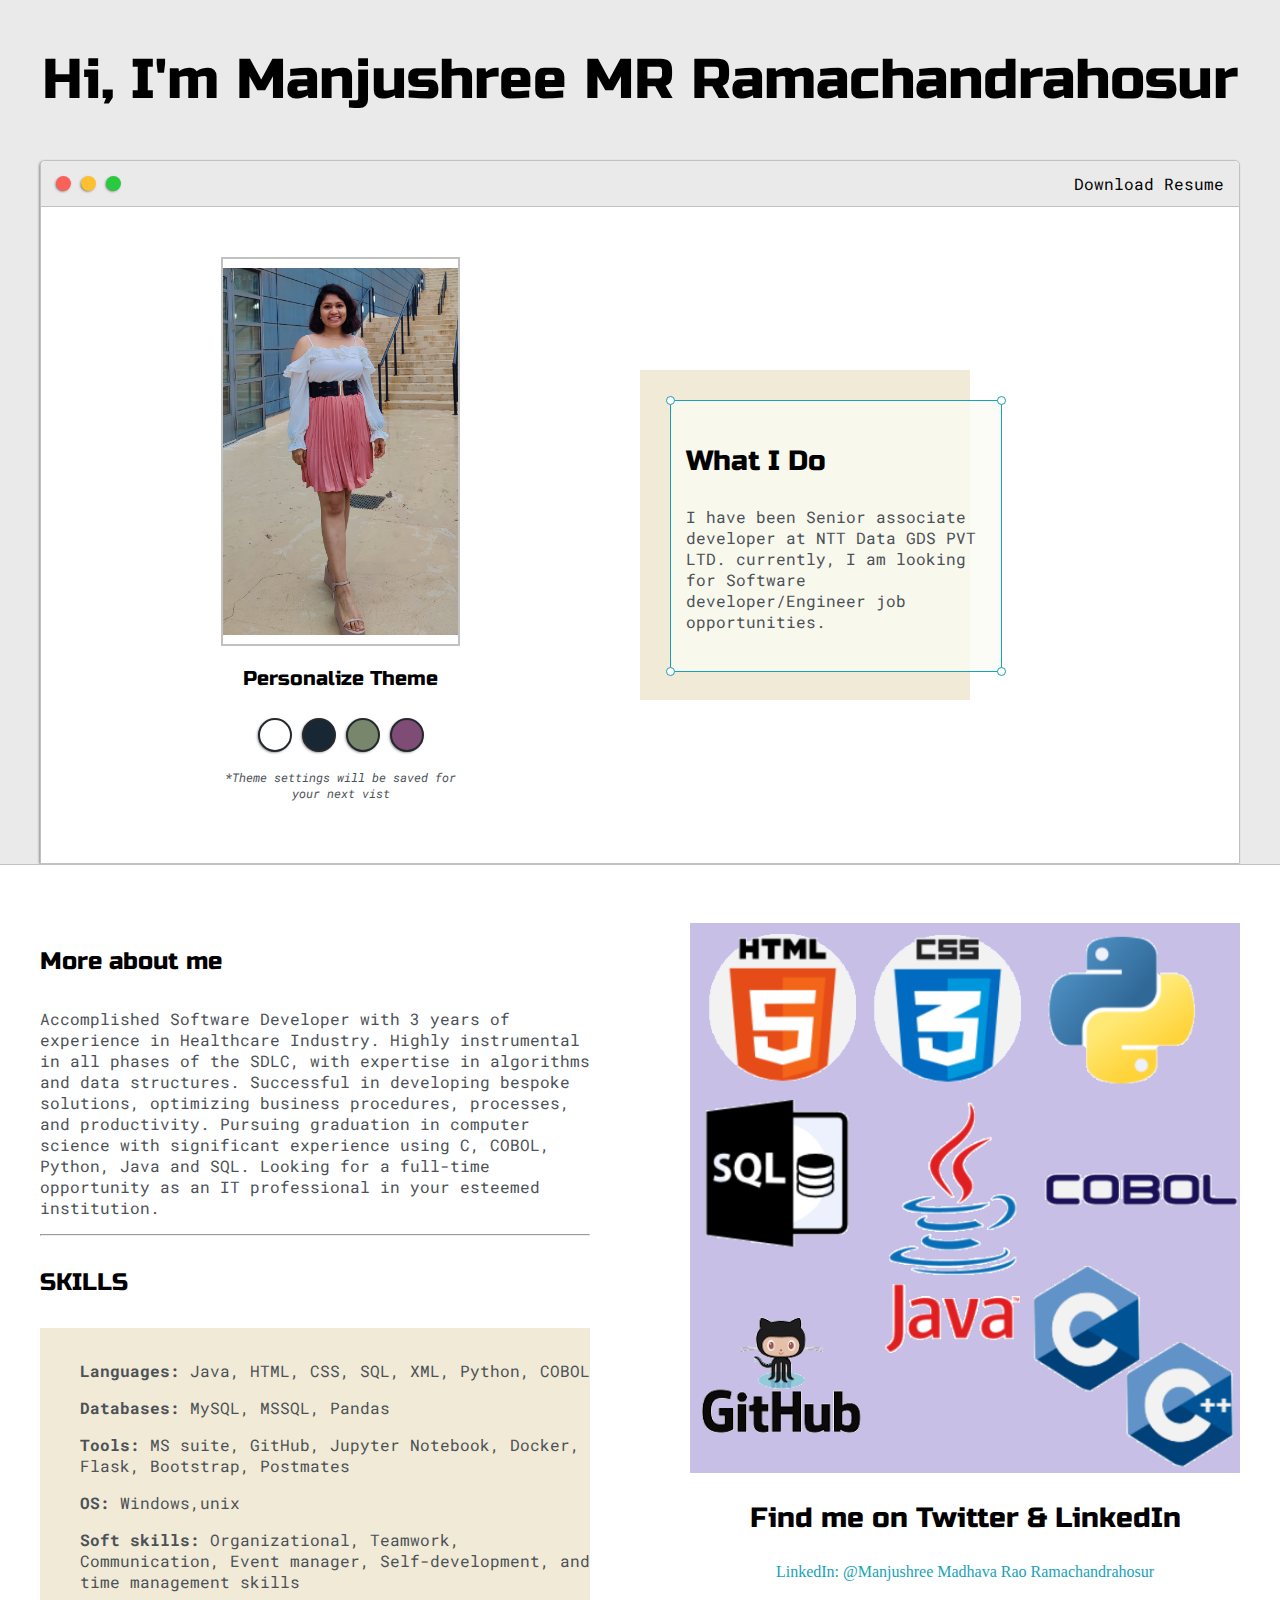
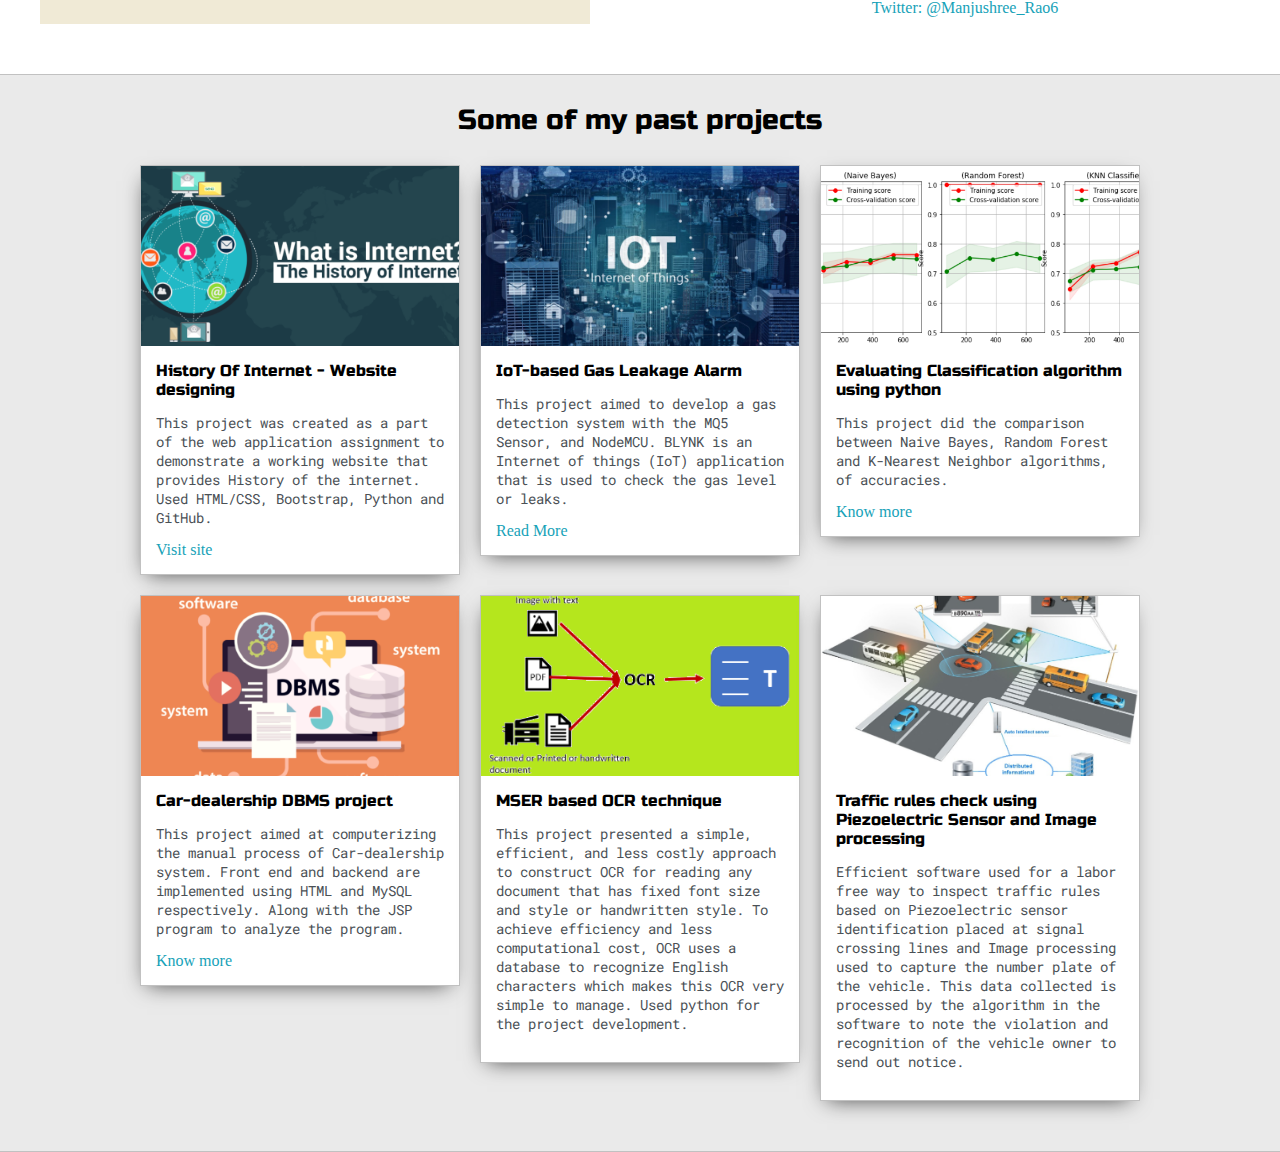
<file: index.html>
<!DOCTYPE html>
<html>
<head>
	<title>Manjushree RM</title>


	<meta name="viewport" content="width=device-width, initial-scale=1, maximum-scale=1, minimum-scale=1" />

	<link href="https://fonts.googleapis.com/css2?family=Russo+One&display=swap" rel="stylesheet">

	<link href="https://fonts.googleapis.com/css2?family=Roboto+Mono:wght@500&family=Russo+One&display=swap" rel="stylesheet">

	<link rel="stylesheet" type="text/css" href="default.css">
	<link id="theme-style" rel="stylesheet" type="text/css" href="">
</head>
<body>

	<section class="s1">
		<div class="main-container">
			<div class="greeting-wrapper">
				<h1>Hi, I'm Manjushree MR Ramachandrahosur</h1>
			</div>


			<div class="intro-wrapper">
				<div class="nav-wrapper">

					<!-- Link around dots-wrapper added after tutorial video -->
					<a href="index.html">
						<div class="dots-wrapper">
							<div id="dot-1" class="browser-dot"></div>
							<div id="dot-2" class="browser-dot"></div>
							<div id="dot-3" class="browser-dot"></div>
						</div>
					</a>
					

					<ul id="navigation">
						<li><a href="CV_Manjushree.pdf">Download Resume</a></li>

					</ul>
				</div>

				<div class="left-column">
					<img id="profile_pic" src="images/IMG_20220513_192755.jpg">
					<h5 style="text-align: center;line-height: 0;">Personalize Theme</h5>

					<div id="theme-options-wrapper">
						<div data-mode="light" id="light-mode" class="theme-dot"></div>
						<div data-mode="blue" id="blue-mode" class="theme-dot"></div>
						<div data-mode="green" id="green-mode" class="theme-dot"></div>
						<div data-mode="purple" id="purple-mode" class="theme-dot"></div>
					</div>

					<p id="settings-note">*Theme settings will be saved for<br>your next vist</p>
				</div>

				<div class="right-column">

					<div id="preview-shadow">
						<div id="preview">
							<div id="corner-tl" class="corner"></div>
							<div id="corner-tr" class="corner"></div>
							<h3>What I Do</h3>
							<p>I have been Senior associate developer at NTT Data GDS PVT LTD.
								currently, I am looking for Software developer/Engineer job opportunities.</p>
							<div id="corner-br" class="corner"></div>
							<div id="corner-bl" class="corner"></div>
						</div>
					</div>
				</div>
			</div>
		</div>
	</section>

	<section class="s2">
		<div class="main-container">

			<div class="about-wrapper">
				<div class="about-me">
					<h4>More about me</h4>

					<p>Accomplished Software Developer with 3 years of experience in Healthcare Industry. Highly instrumental
						in all phases of the SDLC, with expertise in algorithms and data structures. Successful in developing
						bespoke solutions, optimizing business procedures, processes, and productivity. Pursuing
						graduation in computer science with significant experience using C, COBOL, Python, Java and SQL.
						Looking for a full-time opportunity as an IT professional in your esteemed institution.</p>


					<hr>

					<h4>SKILLS</h4>
					<div id="skills">
						<ul>
							<p><li><b>Languages:</b> Java, HTML, CSS, SQL, XML, Python, COBOL</li></p>
							<p><li><b>Databases:</b> MySQL, MSSQL, Pandas</li></p>
							<p><li><b>Tools:</b> MS suite, GitHub, Jupyter Notebook, Docker, Flask, Bootstrap, Postmates</li></p>
							<p><li><b>OS:</b>        Windows,unix</li></p>
							<p><li><b>Soft skills:</b> Organizational, Teamwork, Communication, Event manager, Self-development, and time management skills</li></p>
						</ul>
					</div>

				</div>

				
				<div class="social-links">
					<img id="social_img" src="images/Skills.png">
					<h3>Find me on Twitter & LinkedIn</h3>

					<a target="_blank" href="https://www.linkedin.com/in/manjushree-madhava-rao-ramachandrahosur/">LinkedIn: @Manjushree Madhava Rao Ramachandrahosur</a>
					<br>
					<a target="_blank" href="https://twitter.com/Manjushree_Rao6">Twitter: @Manjushree_Rao6</a>
				</div>
			</div>

		</div>
	</section>

	<section class="s1">
		<div class="main-container">
			<h3 style="text-align: center;">Some of my past projects</h3>

			<div class="post-wrapper">

				<div>
					<div class="post">
						<img class="thumbnail" src="images/History.PNG">
						<div class="post-preview">
							<h6 class="post-title">History Of Internet - Website designing</h6>
							<p class="post-intro">This project was created as a part of the web application assignment to
								demonstrate a working website that provides History of the internet. Used HTML/CSS,
								Bootstrap, Python and GitHub.</p>
							<a href="https://gn32.github.io/HowTheInternetWorks_Website02/home.html">Visit site</a>
						</div>
					</div>
				</div>

				<div>
					<div class="post">
						<img class="thumbnail" src="images/IOT.PNG">
						<div class="post-preview">
							<h6 class="post-title">IoT-based Gas Leakage Alarm</h6>
							<p class="post-intro">This project aimed to develop a gas detection system with the MQ5 Sensor,
								and NodeMCU. BLYNK is an Internet of things (IoT) application that is used to check the gas
								level or leaks. </p>
							<a href="post.html">Read More</a>
						</div>
					</div>
				</div>

				<div>
					<div class="post">
						<img class="thumbnail" src="images/Algo.PNG">
						<div class="post-preview">
							<h6 class="post-title">Evaluating Classification algorithm using python</h6>
							<p class="post-intro">This project did the comparison between Naive Bayes, Random Forest and
								K-Nearest Neighbor algorithms, of accuracies.</p>
							<a href="ramachandrahosur_ManjushreeMadhavaRao_finaltermproj.pdf">Know more</a>
						</div>
					</div>
				</div>

				<div>
					<div class="post">
						<img class="thumbnail" src="images/DBMS.PNG">
						<div class="post-preview">
							<h6 class="post-title">Car-dealership DBMS project</h6>
							<p class="post-intro">This project aimed at computerizing the manual process of Car-dealership
								system. Front end and backend are implemented using HTML and MySQL respectively. Along
								with the JSP program to analyze the program.</p>
							<a href="FinalReport.pdf">Know more</a>
						</div>
					</div>
				</div>

				<div>
					<div class="post">
						<img class="thumbnail" src="images/OCR.PNG">
						<div class="post-preview">
							<h6 class="post-title">MSER based OCR technique</h6>
							<p class="post-intro">This project presented a simple, efficient, and less costly approach
								to construct OCR for reading any document that has fixed font size and style or
								handwritten style. To achieve efficiency and less computational cost, OCR uses a database
								to recognize English characters which makes this OCR very simple to manage. Used python
								for the project development.</p>
						</div>
					</div>
				</div>

				<div>
					<div class="post">
						<img class="thumbnail" src="images/IP.PNG">
						<div class="post-preview">
							<h6 class="post-title">Traffic rules check using Piezoelectric Sensor and Image processing</h6>
							<p class="post-intro">Efficient software used for a labor free way to inspect traffic rules
								based on Piezoelectric sensor identification placed at signal crossing lines and Image
								processing used to capture the number plate of the vehicle. This data collected is
								processed by the algorithm in the software to note the violation and recognition of the
								vehicle owner to send out notice. </p>
						</div>
					</div>
				</div>

			</div>
		</div>
	</section>


	<script type="text/javascript" src="script.js"></script>
</body>
</html>
</file>
<file: default.css>
:root{
	--mainColor:#eaeaea;
	--secondaryColor:#fff;

	--borderColor:#c1c1c1;

	--mainText:black;
	--secondaryText:#4b5156;

	--themeDotBorder:#24292e;

	--previewBg: rgba(250, 251, 243, 0.8);
	--previewShadow:#f0ead6;


	--buttonColor:black;


}


html, body{
	padding: 0;
	margin: 0;
	scroll-behavior: smooth;
}

body *{
	transition: 0.3s;
}


h1, h2, h3, h4, h5, h6, strong{
	color: var(--mainText);
	font-family: 'Russo One', sans-serif;
	font-weight: 500;
}

p, li, span, label, input, textarea{
	color: var(--secondaryText);
	font-family: 'Roboto Mono', monospace;
}

a{
	text-decoration: none;
	color:#17a2b8;
}

ul{
	list-style: none;
}

h1 { font-size: 56px;}
h2 { font-size: 36px;}
h3 { font-size: 28px;}
h4 { font-size: 24px;}
h5 { font-size: 20px;}
h6 { font-size: 16px;}


.s1{
	background-color: var(--mainColor);
	border-bottom:1px solid var(--borderColor);
	overflow:auto;
}

.s2{
	background-color: var(--secondaryColor);
	border-bottom:1px solid var(--borderColor);
	overflow:auto;
}




.main-container{
	width: 1200px;
	margin: 0 auto;
}


.greeting-wrapper{
	display: grid;
	text-align: center;
	align-content: center;
	min-height: 10em;

}

.intro-wrapper{
	background-color: var(--secondaryColor);
	border:1px solid var(--borderColor);
	border-radius:5px 5px 0 0;


	-webkit-box-shadow: -1px 1px 3px -1px rgba(0,0,0,0.75);
	-moz-box-shadow: -1px 1px 3px -1px rgba(0,0,0,0.75);
	box-shadow: -1px 1px 3px -1px rgba(0,0,0,0.75);

	display: grid;
	grid-template-columns: 1fr 1fr;
	grid-template-areas: 
		'nav-wrapper nav-wrapper'
		'left-column right-column'
	;
}


.nav-wrapper{
	border-radius:5px 5px 0 0;
	grid-area:nav-wrapper;
	border-bottom: 1px solid var(--borderColor);
	display: flex;
	justify-content: space-between;
	align-items: center;
	background-color: var(--mainColor);
}

#navigation a{
	color:var(--mainText);
}


#navigation{
	margin:0;
	padding: 10px;
}

#navigation li{
	display: inline-block;
	margin-right: 5px;
	margin-left:5px;
}

.dots-wrapper{
	display: flex;
	padding: 10px;
}

#dot-1{
	background-color:  #FC6058;
}

#dot-2{
	background-color:  #FEC02F;
}

#dot-3{
	background-color:  #2ACA3E;
}

.browser-dot{
	background-color: black;
	height: 15px;
	width: 15px;
	border-radius: 50%;
	margin: 5px;

	-webkit-box-shadow: -1px 1px 3px -1px rgba(0,0,0,0.75);
	-moz-box-shadow: -1px 1px 3px -1px rgba(0,0,0,0.75);
	box-shadow: -1px 1px 3px -1px rgba(0,0,0,0.75);

}


.left-column{
	grid-area: left-column;
	padding-top:50px;
	padding-bottom: 50px;
}

#profile_pic{
	display: block;
	margin:0 auto;

	height: 385px;
	width: 235px;
	object-fit: contain;
	border:2px solid var(--borderColor);
}


#theme-options-wrapper{
	display: flex;
	justify-content: center;
}

.theme-dot{
	height: 30px;
	width: 30px;
	background-color: black;
	border-radius: 50%;

	margin: 5px;
	border:2px solid var(--themeDotBorder);

	-webkit-box-shadow: -1px 1px 3px -1px rgba(0,0,0,0.75);
	-moz-box-shadow: -1px 1px 3px -1px rgba(0,0,0,0.75);
	box-shadow: -1px 1px 3px -1px rgba(0,0,0,0.75);

	cursor: pointer;
}


.theme-dot:hover{
	border-width: 5px;
}


#light-mode{
	background-color: #fff;
}

#blue-mode{
	background-color: #192734;
}

#green-mode{
	background-color: #78866b;
}

#purple-mode{
	background-color: #7E4C74;
}

#settings-note{
	font-size: 12px;
	font-style: italic;
	text-align: center;
}

.right-column{
	grid-area: right-column;
	display: grid;
	align-content: center;

	padding-top: 50px;
	padding-bottom: 50px;
}


#preview-shadow{
	background-color: var(--previewShadow);
	max-width: 300px;
	height: 300px;
	padding-left: 30px;
	padding-top: 30px;
}

#preview{
	width: 300px;
	height: 240px;
	border:1.5px solid #17a2b8;
	background-color: var(--previewBg);
	padding:15px;
	position: relative;
}

.corner{
	width:7px;
	height: 7px;
	border-radius: 50%;
	border:1.5px solid #17a2b8;
	background-color: #fff;
	position: absolute;
}

#corner-tl{
	top:-5px;
	left: -5px
}

#corner-tr{
	top:-5px;
	right: -5px
}


#corner-br{
	bottom:-5px;
	right: -5px
}


#corner-bl{
	bottom:-5px;
	left: -5px
}

.about-wrapper{
	display: grid;
	grid-template-columns: repeat(auto-fit, minmax(320px, 1fr));
	padding-bottom: 50px;
	padding-top: 50px;
	gap:100px;
}


#skills{
	display: flex;
	justify-content: space-evenly;
	background-color: var(--previewShadow);
}

.social-links{
	display: grid;
	align-content: center;
	text-align: center;
}

#social_img{
	width: 100%;
}


.post-wrapper{
	display: grid;
	grid-template-columns: repeat(auto-fit, 320px);
	gap:20px;
	justify-content: center;
	padding-bottom: 50px;
}

.post{
	border:1px solid var(--borderColor);
	-webkit-box-shadow: -2px 7px 21px -9px rgba(0,0,0,0.75);
	-moz-box-shadow: -2px 7px 21px -9px rgba(0,0,0,0.75);
	box-shadow: -2px 7px 21px -9px rgba(0,0,0,0.75);
}

.thumbnail{
	display: block;
	width: 100%;
	height:180px;
	object-fit: cover;
}

.post-preview{
	background-color: #fff;
	padding:15px;
}

.post-title{
	color:black;
	margin: 0;
}

.post-intro{
	color:#4b5156;
	font-size: 14px;
}


#contact-form{
	display: block;
	max-width: 600px;
	margin: 0 auto;
	border: 1px solid var(--borderColor);
	padding: 15px;
	border-radius: 5px;
	background-color: var(--mainColor);
	margin-bottom: 50px;

}

#contact-form label{
	line-height: 2.7em;
}

#contact-form textarea{
	min-height: 100px;
	font-size: 14px;
}


.input-field{
	width: 100%;
	padding-top: 10px;
	padding-bottom:10px; 
	background-color: var(--secondaryColor);
	border-radius: 5px;
	border:1px solid var(--borderColor);
	font-size: 14px;
}


#submit-btn{
	margin-top: 10px;
	width: 100%;
	padding-top: 10px;
	padding-bottom:10px; 
	color: #fff;
	background-color: var(--buttonColor);
	border:none;
}


@media screen and (max-width: 1200px){
	.main-container{
		width: 95%;
	}
}

@media screen and (max-width: 800px){
	.intro-wrapper{
		grid-template-columns: 1fr;
		grid-template-areas: 
			'nav-wrapper'
			'left-column'
			'right-column'
		;
	}

	.right-column{
		justify-content: center;
	}

}

@media screen and (max-width: 400px){
	#preview-shadow{
		max-width: 280px;
		height: 180px;
		padding-left: 10px;
		padding-top: 10px;
	}

	#preview{
		width: 280px;

	}

}
</file>
